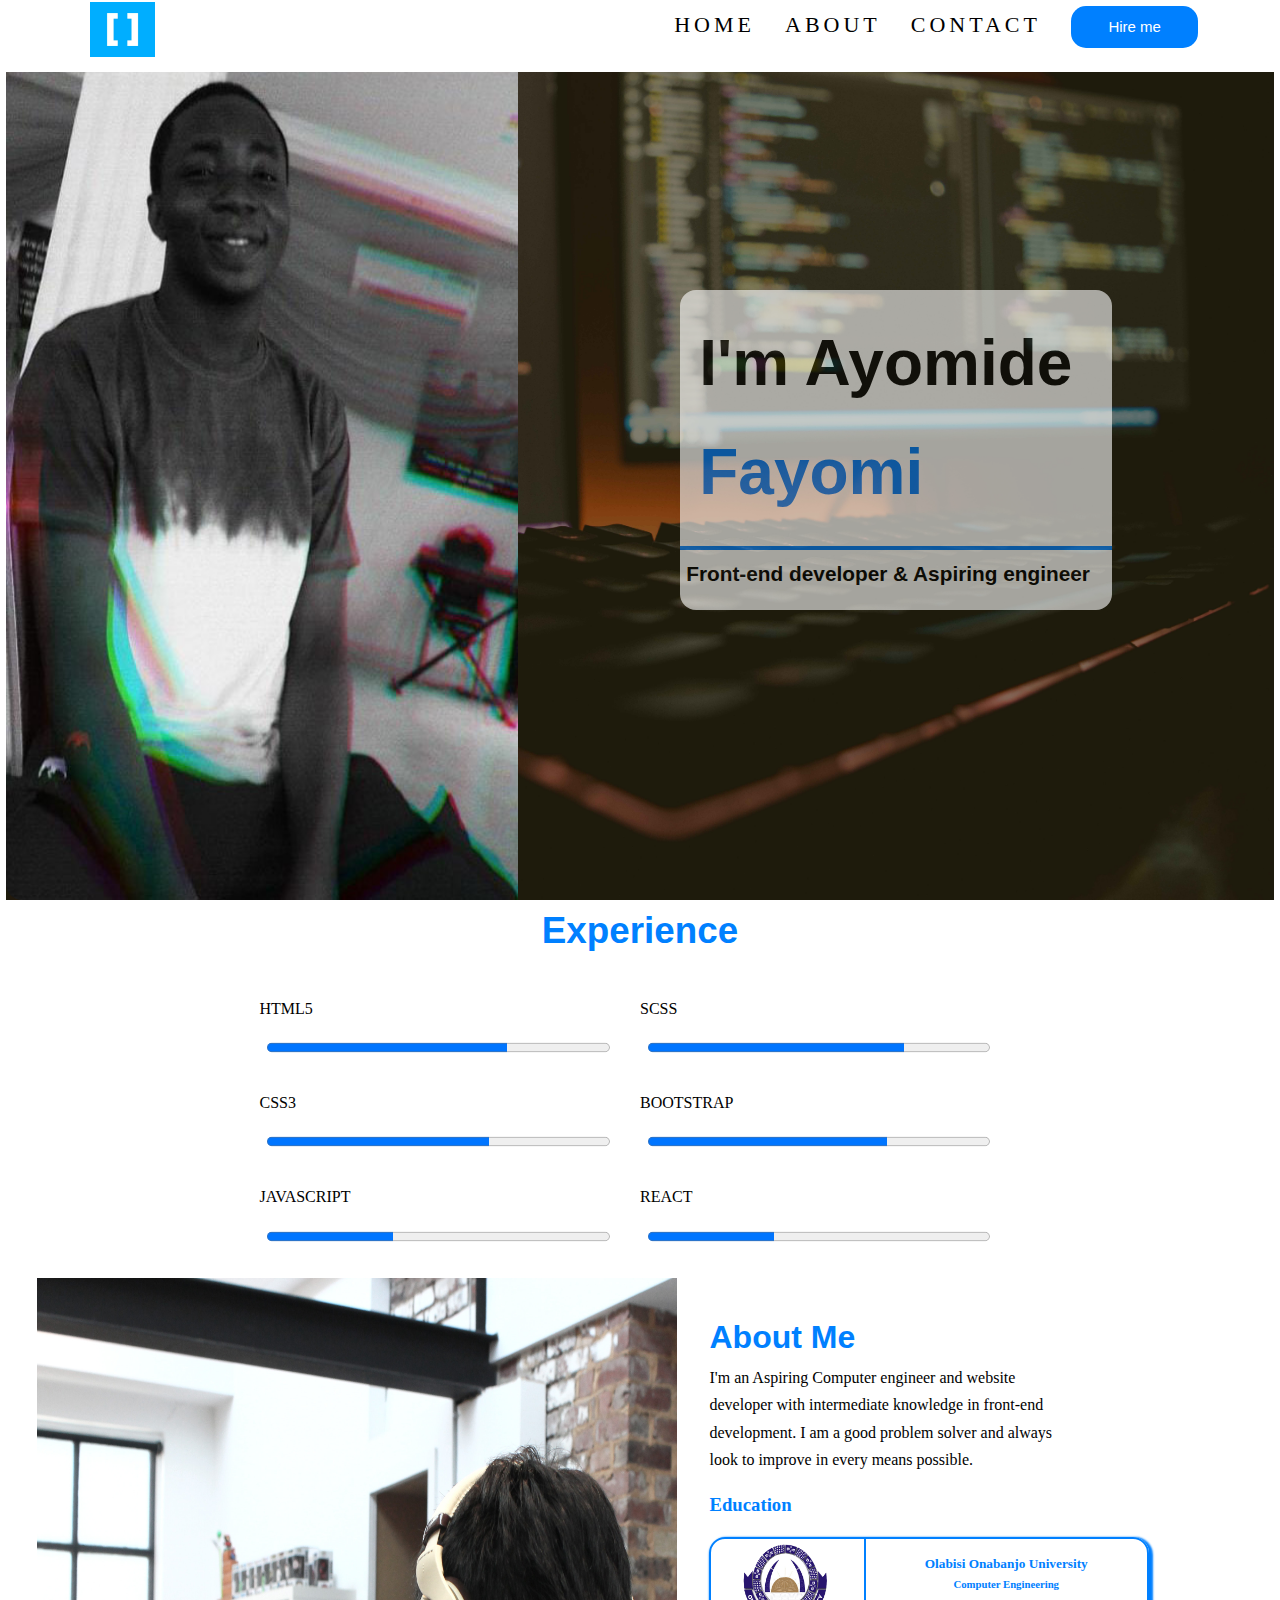
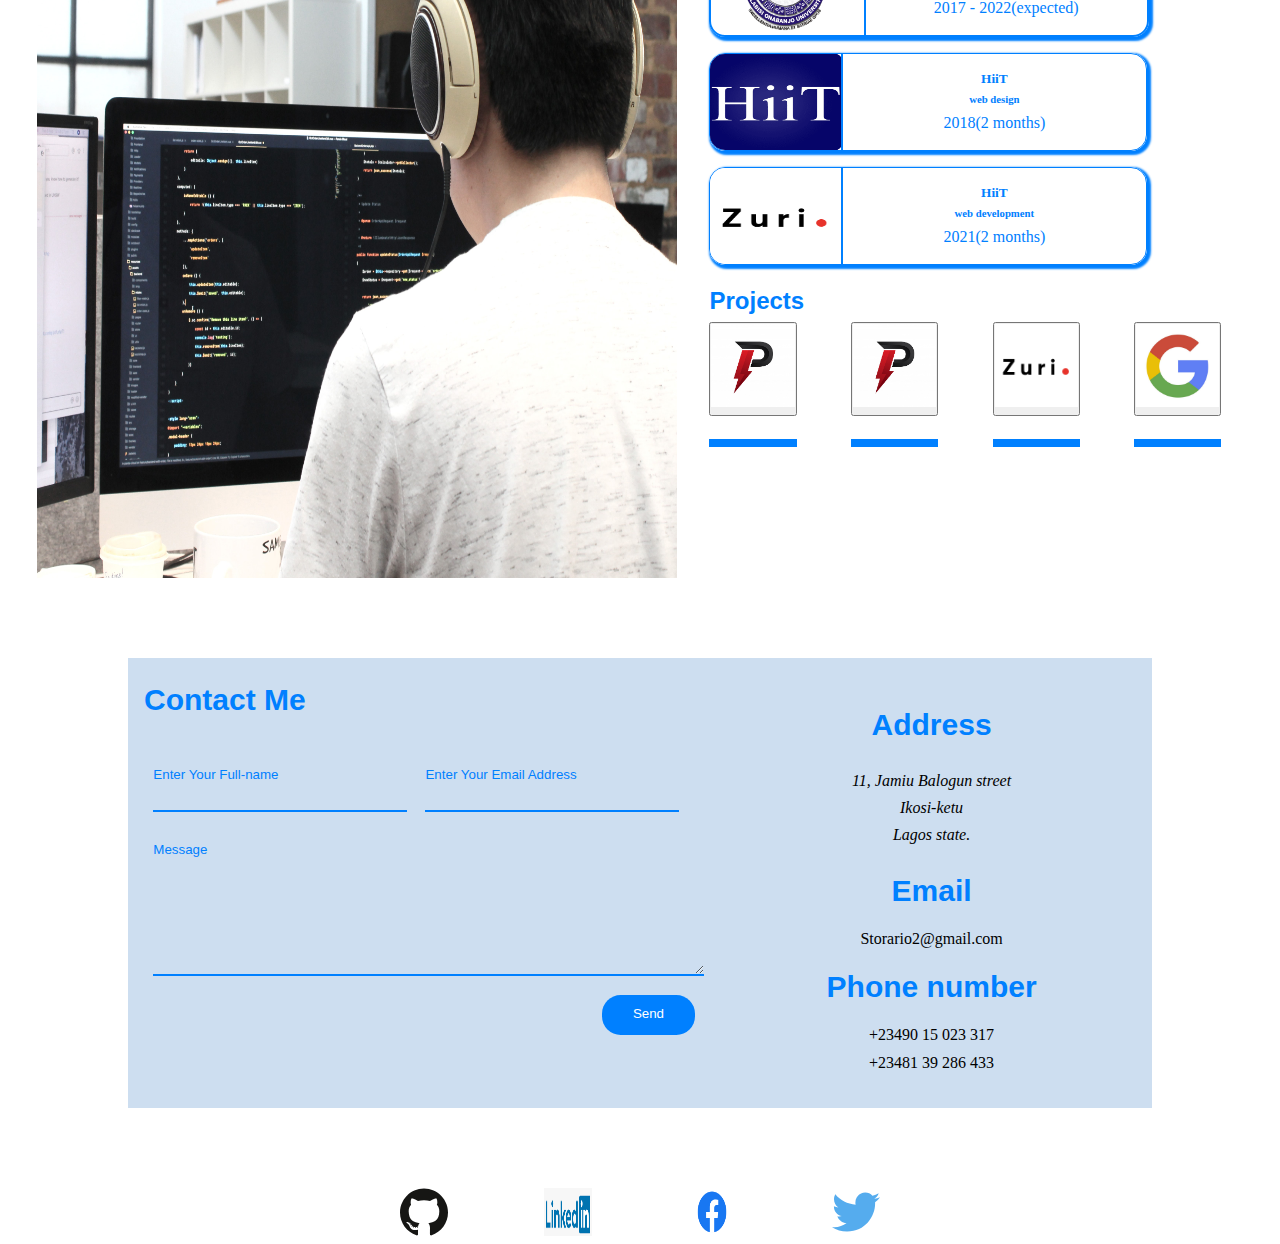
<file: cv/index.html>
<!DOCTYPE html>
<html lang="en">
<head>
    <meta charset="UTF-8">
    <meta http-equiv="X-UA-Compatible" content="IE=edge">
    <meta name="viewport" content="width=device-width, initial-scale=1.0">
    <link rel="stylesheet" href="style.css">

    <title>Ayomide's CV</title>
</head>
<body>
    <header id="nod">
        <div class="logo">
            <img src="img/logo.png" alt="">
        </div>
        <div class="menu-icon-wrapper">
            <div class="menu-icon" onclick="toggleCssMenu(this)">
                <div class="three-line">
                    <span></span>
                    <span></span>
                    <span></span>
                </div>
            </div>
        </div>
        
        <div id="cssmenu">
            
            <ul>
                <li><a href="#home">Home</a></li>
                <li><a href="#abt">About</a></li>
                <li><a href="#con">Contact</a></li>
                <li class="btn"><a href="#"><button>Hire me</button></a></li>
            </ul>
        </div>
    
        </div>
    </header>

    <div  class="container">
        <div class="home" id="home">
            <div class="home-image">
                <img src="img/IMG_20210226_141459_619.jpg" alt="">
            </div>
            <div class="home-texts">
                <h1>I'm Ayomide <span>Fayomi</span> </h1>
                <p>Front-end developer & Aspiring engineer</p>
            </div>
        </div>
        
        <div >
            <h2 class="skills-h2">Experience</h2>
            <div class="skills">
                <div>
                    <ul>
                        <li>HTML5 <progress value="70" max="100"></progress></li>  
                        <li>CSS3 <progress value="65" max="100"></progress></li>  
                        <li>JAVASCRIPT <progress value="37" max="100"></progress></li>  
                    </ul>
                </div>
                <div>
                    <ul>
                        <li>SCSS <progress value="75" max="100" colo></progress></li>  
                       
                        <li>BOOTSTRAP <progress value="70" max="100"></progress></li>  
                        <li id="abt">REACT <progress value="37" max="100"></progress></li>  
                    </ul>
                </div>
            </div>
            
            
        </div >
        <div class="about" >
            <div class="about-img">
                <img src="img/abou.jpg" alt="programmer">
            </div>
            <div class="about-txt">
                <h1 >About Me</h1>
                <p>I'm an Aspiring Computer engineer and website developer with intermediate knowledge in front-end development. 
                    I am a good problem solver and always look to improve in every means possible. 
                </p>
                
                <div class="about-education">
                    <h3>Education</h3>
                    <div class="OOU">
                        <img src="img/OOU.png" alt="oou school logo">
                        <div class="OOU-txt">
                            <h5>Olabisi Onabanjo University</h5>
                            <h6>Computer Engineering</h6>
                            <p>2017 - 2022(expected)</p>
                        </div>
                    </div>
                    <div class="hiit">
                        <img src="img/HiiT-logo.png" alt="HiiT logo">
                        <div class="hiit-txt">
                            <h5>HiiT</h5>
                            <h6>web design</h6>
                            <p>2018(2 months)</p>
                        </div>
                    </div>
                    <div class="hiit">
                        <img src="img/zuri.png" alt="HiiT logo">
                        <div class="hiit-txt">
                            <h5>HiiT</h5>
                            <h6>web development</h6>
                            <p>2021(2 months)</p>
                        </div>
                    </div>
                </div>
                <div class="projects">
                    <h3>Projects</h3>
                    <div class="prjct">
                        <div class="projects-done">
                            <a href="#/"><button type="submit"><img src="img/portfolio.jpg" alt=""></button></a>
                        </div>
                        <div class="projects-done">
                            <a href="#/"><button type="submit"><img src="img/portfolio.jpg" alt=""></button></a>
                        </div>
                        <div class="projects-done">
                            <a href="#/"><button type="submit"><img src="img/zuri.png" alt=""></button></a>
                        </div>
                        <div class="projects-done">
                            <a href="https://chromecodes.github.io/Google-home-page-clone/"><button type="submit"><img src="img/Google.jpg" alt=""></button></a>
                        </div>
                    </div>
                    
                </div>
            </div>
            
        </div>
        <div class="contact">
            <div class="contact-1">
                <h1 id="con">Contact Me</h1>
                <div class="name-form">
                    <div class="full-name-form">
                        <input id="Full-name" class="name form-line" type="text" name="name" placeholder="Enter Your Full-name">
                    </div>
                    
                    <div class="email-form">
                      <input type="text" class="email form-line" name="email"  placeholder="Enter Your Email Address">
                    </div>
                    <div class="message-form">
                        <textarea id="Message" class="message form-line" name="message" rows="3"    placeholder="Message"></textarea>
                    </div>
                </div>
                <a href="#/" target="_blank" rel="noopener noreferrer"></a><button type="submit" class="form-button">Send</button>
            </div>
            
            <div class="contact-2">
                <h1>Address</h1>
                <address>
                    11, Jamiu Balogun street <br>
                    Ikosi-ketu <br>
                    Lagos state.
                </address>
                <h1>Email</h1>
                <p>Storario2@gmail.com</p>
                
                <h1>Phone number</h1>
                <p>+23490 15 023 317</p>
                <p>+23481 39 286 433</p>

                
            </div>

            
        </div>
        <div class="socials">
            <ul>
                <li>
                    
                </li>
                <li>
                    <a href="https://github.com/Chromecodes"><img src="img/github-seeklogo.com.svg" alt="Git account"></a>
                </li>
                <li>
                    <a href="https://www.linkedin.com/in/ayomide-fayomi-88ab56208/"><img src="img/linkedIn.png" alt=""></a>
                </li>
                <li>
                    <a href="https://web.facebook.com/ayomide.ojo.543"><img src="img/Facebook-logo.png" alt=""></a>
                </li>
                <li>
                    <a href="https://twitter.com/Dev_Ayoo"><img src="img/twitter-seeklogo.com.svg" alt=""></a>
                </li>
            </ul>
            
        </div>
    </div>
    <script>
        function toggleCssMenu(icon) {
            var cssmenu = document.getElementById('cssmenu');
            if (icon.className.indexOf('active') == -1) {
                icon.className = 'menu-icon active';
                cssmenu.style.display = "block";
                setTimeout(function(){cssmenu.className = 'active';},0);            
            }
            else {
                icon.className = 'menu-icon';
                cssmenu.className = '';
                setTimeout(function(){cssmenu.style.display = "none";},411); 
            }
        }
    </script>
</body>
</html>
</file>
<file: cv/style.css>
:root {
    --primaryColor: #0080ff;
    --secondaryColor: #ffffff;
}
*{
    margin: 0;
    padding: 0;
    line-height: 1.7em;
    scroll-behavior: smooth;

}
body{
    box-sizing: border-box;
    flex-wrap: wrap;
    position: relative;
}
#nod{
    width: 99.8vw;
    height: 10vh;
    display: flex;
    justify-content: space-between;
    align-items: center;
    position: fixed;
    margin-top:-2vh;
    font-family: Cormorant;
    line-height:1.2;
    background-color: var(--secondaryColor);
    z-index: 1;
}
.logo{
    width: 30%;
    height: 80%;
    margin-left: 7vw;
}
.logo img{
    width: 65px;
    height: 55px;
    margin-top: 1.2vh;
}#cssmenu
{
    width:auto;
    margin-right: 5vw;
    display:block;
    text-align:center;
    font-family:Cormorant;
    line-height:1.2;
}
#cssmenu ul
{
    width:auto;
    display:block;
    font-size:0;
    text-align:center;
    color:#000000;
    border: transparent;
    margin:0; 
    padding:0;
    list-style:none;
    position:relative;
    z-index:999999990;
    border-radius: 3px;
} 

#cssmenu li
{
    display:inline-block;
    position:relative;    
    font-size:0; 
    margin:0;
    padding:0;
}


#cssmenu >ul>li>span, #cssmenu >ul>li>a{   
    font-size:22px;
    color:inherit;
    text-decoration:none;
    padding:    10px 15px; 
    font-weight: 400;
    text-transform:uppercase;
    letter-spacing: 4px;   
    display:block;   
    position:relative;
    transition:all 0.3s;
}
#cssmenu li:hover > span, #cssmenu li:hover > a{
    color: var(--primaryColor);
}
.menu-icon-wrapper {
    display: none;
}
li a button{
    font-size: 15px;
    color: var(--secondaryColor);
    background-color: var(--primaryColor);
    height: 2.8em;
    width: 8.5em;
    cursor: pointer;
    border: none;
    border-radius: 1em;
    transition: 700ms ease;
}
li a button:hover{
    background-color: #ffffff;
    border: .2em solid var(--primaryColor);
    color: var(--primaryColor);
}
.container{
    width: 99.1vw;
    margin: auto;
    flex-wrap: wrap;
}
.home{
    width: 100%;
    height: 100vh;
    background: url(./img/fotis-fotopoulos-DuHKoV44prg-unsplash.svg);
    margin: auto;
    background-size:  cover;
    background-repeat: no-repeat;
    display: flex;
}
.home-image img{
    width: 40vw;
    height: 100vh;
    border-radius: 1em 0em 0em 1em;
}
.home-texts{
    width: 27em;
    height: 20em;
    margin: auto;
    align-items: center;
    background-color: var(--secondaryColor);
    opacity: .6;
    border-radius: 1rem;
}
.home-texts h1{
    font-size: 4em;
    font-family: 'Trebuchet MS', 'Lucida Sans Unicode', 'Lucida Grande', 'Lucida Sans', Arial, sans-serif;
    font-weight: 900;
    padding: .3em;
    border-bottom: 4px solid var(--primaryColor);
}
.home-texts h1 span{
    color: var(--primaryColor);
}
.home-texts p{
    font-size: 1.3em;
    font-family: 'Trebuchet MS', 'Lucida Sans Unicode', 'Lucida Grande', 'Lucida Sans', Arial, sans-serif;
    font-weight: 900;
    padding: .3em;
}

/* Experience section*/
.skills{
    width: 60%;
    margin: auto;
    display: flex;
    justify-content: space-between;
}
.skills div{
    width: 25em;
}
.skills-h2{
    color: var(--primaryColor);
    font-size: 2.3em;
    font-family: 'Gill Sans', 'Gill Sans MT', Calibri, 'Trebuchet MS', sans-serif;
    text-align: center;
}
.skills ul{
    width: 100%;
    margin: auto;
}
.skills ul li{
    list-style: none;
    margin: 2em auto;
    display: flex;
    flex-direction: column;
}

progress[value]{
    width: 90%;
    height: 1.2em;
    margin-top: 1em;
    margin-left: .5em;
    
}

/* about section*/
.about{
    width: 95%;
    height: 100vh;
    display: flex;
    margin: auto;
}
.about-img img{
    width: 50vw;
    height: 100%;
}
.about-txt{
    width: 30%;
    margin: 2em;
}
.about-txt h1{
    font-family: 'Gill Sans', 'Gill Sans MT', Calibri, 'Trebuchet MS', sans-serif;
    color: var(--primaryColor);
}
.about-education{
    width: 40vw;
}
.about-education{
    margin: 1em 0;
    color: var(--primaryColor);
}
.OOU{
    width: 85%;
    height: 6em;
    display: flex;
    border: 2px solid var(--primaryColor);
    border-radius: 1em;
    margin: 1em 0;
    box-shadow: 2px 2px 2px 2px var(--primaryColor);
}
.OOU img{
    width: 35%;
    height: 100%;
    border-right: 2px solid var(--primaryColor);
}
.OOU-txt{
    text-align: center;
    align-self: center;
    margin: auto;
}
.hiit{
    width: 85%;
    height: 6em;
    display: flex;
    border: 1px solid var(--primaryColor);
    border-radius: 1em;
    margin: 1em 0;
    box-shadow: 2px 2px 2px 2px var(--primaryColor);
    overflow: hidden;
}
.hiit img{
    width: 30%;
    height:100%;
    border-right: 2px solid var(--primaryColor);
}
.hiit-txt{
    text-align: center;
    align-self: center;
    margin: auto;
}
.projects{
    width: 40vw;
    display: flex;
    flex-direction: column;
    justify-content: space-between;
}
.projects h3{
    color: var(--primaryColor);
    font-size: 1.5em;
    font-family: 'Gill Sans', 'Gill Sans MT', Calibri, 'Trebuchet MS', sans-serif;
}
.prjct{
    display: flex;
    width: 100%;
    justify-content: space-between;
}
.projects-done{
    width: 17%;
    height: 13vh;
    position: relative;
    border-bottom: 8px solid var(--primaryColor);
    overflow: hidden;
    cursor: pointer; 
}  
.projects-done::after {
    content: '';
    position: absolute;
    top: 100%;
    left: 0;
    height: 100%;
    width: 100%;
    background: var(--primaryColor);
    opacity: 0;
    transition: .5s ease-in-out;
}
.projects-done:hover::after {
    top: 0;
    opacity: 0.6;
}

.projects-done a button img{
    width: 100%;
    height: 100%;
}


/* Contact section*/
.contact{
    width: 80vw;
    height: 50vh;
    margin: 5em auto;
    background-color: #cddef0;
    display: flex;
}
.contact-1{
    width: 50vw;
    height: 100%;
    padding: 1em;
    display: flex;
    flex-direction: column;
}
.contact h1{
    color: var(--primaryColor);
    font-size: 30px;
    font-family: 'Gill Sans', 'Gill Sans MT', Calibri, 'Trebuchet MS', sans-serif;
}
.name-form{
    width: 100%;
    height: 30vh;
}
.form-line{
    height: 8vh;
    margin: 1em .7em;
    caret-color: var(--primaryColor);
    border: none;
    border-bottom: 2px solid var(--primaryColor);
    background-color: transparent;
}
.name{
    width: 46%;
    display: flex;
    float: left;
}
.email{
    width: 46%;
    display: flex;
    float: left;
}
.message{
    width: 100%;
    height: 15vh;
}
.form-button{
    width: 7em;
    height: 3em;
    border: none;
    border-radius: 1.4em;
    background-color: var(--primaryColor);
    color: var(--secondaryColor);
    cursor: pointer;
    align-self: flex-end;
}
.form-button:hover{
    border: 3px solid var(--primaryColor);
    background-color: #cddef0;
    color: var(--primaryColor);
    transition: .5s ease-in-out;
}
input::placeholder, textarea::placeholder{
    color: var(--primaryColor);
    font-family: 'Lucida Sans', 'Lucida Sans Regular', 'Lucida Grande', 'Lucida Sans Unicode', Geneva, Verdana, sans-serif;
}
.contact-2{
    width: 50%;
    height: 100%;
    text-align: center;
    align-items: center;
    display: flex;
    flex-direction: column;
    justify-content: center;
    margin: auto;
}
.contact-2 h1{
    margin: .3em auto;
}
address{
    margin: .5em;
}
.socials{
    width: 99%;
    height: 5vh;
    margin: auto;
    display: flex;
    justify-content: center;
}
.socials ul{
    display: flex;
    justify-content: space-between;
}
.socials ul li{
    list-style: none;
    display: inline-block;
}
.socials ul li a {
    margin: 0 3em;
}
.socials ul li a img{
    width: 3em;
    height: 3em;
}
@media only screen and (max-width: 868px) {
    .navbar {
        position: fixed;
        left: -100%;
        top: 5rem;
        flex-direction: column;
        background-color: var(--secondaryColor);
        width: 100%;
        border-radius: 10px;
        text-align: center;
        transition: 0.3s;
        box-shadow:
            0 10px 27px rgba(0, 0, 0, 0.05);
    }

    ul.active {
        left: 0;
    }

    nav ul li{
        margin: 2.5rem 0;
    }

    .hamburger, .menu-icon-wrapper {
        display: block;
        cursor: pointer;
    }

}


@media only screen and (max-width: 868px) {

.menu-icon {display:inline-block;}

    #cssmenu  {
        width:100%;
        display:none;
        background-color: var(--secondaryColor);
        border:1px solid rgba(0,0,0,0.2);
        box-sizing:border-box;
        z-index:999999990;
        opacity: .9;
        padding: 5em;
    }

    /*--begin mark1--*/

    #cssmenu  {
        position:fixed;top:0;bottom:0;left:0;right:0;height:100%!important;
        right:-100%;
        left:auto; box-shadow:-4px 0 2px rgba(0,0,0,0.3);
        transition:all 411ms cubic-bezier(.7, 0,1,.4);
    }

    #cssmenu.active {
        right:0;
        transition:all 411ms cubic-bezier(.16,.76,.45,1);
    }

    #mcmenu {z-index:1000000004;}
-fixed-bg {background:#000;z-index:1000000000;}
-fixed-bg.showing {display:block;opacity:0;}-fixed-bg.active {opacity:0.4;}
.menu-icon.active {position:fixed;top:12px;right:12px;z-index:1000000006;}

    /*--end mark1--*/

    #cssmenu ul  {
        background-color:transparent;
        transition:all 411ms ease;
        box-sizing:border-box;
        border:none;
        border-radius: 0;
    }

    #cssmenu .mobileHide {
        display:none;
    }

    #cssmenu li {
        text-align:center;
        display:block;
        position:static;
    }

    #cssmenu >ul>li>span, #cssmenu >ul>li>a {       
        font-size:32px;
        margin: 1em 0;
    }
    #cssmenu li:hover span, #cssmenu li:hover a {
        color:var(--primaryColor);
        border: none;
    }
    .home-image{display: none;}
    .home{
        width: 98%;
        margin: auto;
    }
    .home-texts{
        width: 20em;
        height: 28em;
    }
    .skills{
        width: 94%;
        margin: auto;
    }
    .about-img{display: none;}
    .about-txt, .about-education, .projects{width: 95%; margin: auto;}
    .about-education{
        font-size: 18px;
        display: flex;
        flex-direction: column;
        justify-content: center;
    }
    .projects-done{
        height: 11vh;
        width: 8em;
        margin: 2px;
    }
    .socials{
        width: 99%;
    }
    .socials ul li a {
        margin: 1em;
    }
    .contact{
        width: 95%;
        height: 60vh;
        line-height: -1em;
    }
    .contact h1{
        font-size: 20px;
    }
    .name, .email{
        width: 80%;
    }
    .message{
        width: 90%;
        height: 5vh;
    }
    .form-button{margin-top: 2em;}
}
/*----------- menu-icon ----------------*/
.menu-icon-wrapper {
    padding:5px;
    text-align:right;
}
.menu-icon {
    padding:5px;
    cursor: pointer;
    outline: none;
    background-color:var(--secondaryColor);
    border:1px solid transparent;
    border-radius:3px;
    transition: all 0.25s ease-out;
    user-select:none;
    box-sizing:content-box;
    font-size:0;
    position:relative;
}

.menu-icon.active{
    background-color:var(--primaryColor);
}
.three-line{
  width: 22px;
  height: 20px;
  position: relative;
  display: inline-block;
  font-size: 0;
}
.three-line span{
  background-color: var(--primaryColor);
  position: absolute;
  border-radius: 2px;
  transition: transform .5s ease-in-out;
  width:100%;
  height: 2px;
  left: 0;
  transform: rotate(0);
}
.three-line span:nth-child(1){
  top:0;
}
.three-line span:nth-child(2){
  top:9px;
  visibility:visible;
}
.three-line span:nth-child(3){
  bottom:0;
}
.menu-icon.active .three-line span:nth-child(1){
  transform: rotate(225deg);
  top: 9px;
}
.menu-icon.active .three-line span:nth-child(2){
  transform: rotate(180deg);
  visibility:hidden;
}
.menu-icon.active .three-line span:nth-child(3){
  transform: rotate(315deg);
  top: 9px;
}
/*End of styles for mobile mode ########*/

@keyframes topItemAnimation{
  from {opacity: 0;  transform:translate3d(0, 10vh, 0);}
  to {opacity: 1; transform:translate3d(0, 0, 0);}
}
#cssmenu li a {animation:none;}
#cssmenu.active li a { animation: topItemAnimation 0.9s cubic-bezier(.16,.84,.44,1) 0.9s backwards;}
#cssmenu.active li:nth-of-type(1) a { animation: topItemAnimation 0.9s cubic-bezier(.16,.84,.44,1) 0.15s backwards;}
#cssmenu.active li:nth-of-type(2) a { animation: topItemAnimation 0.9s cubic-bezier(.16,.84,.44,1) 0.3s backwards;}
#cssmenu.active li:nth-of-type(3) a { animation: topItemAnimation 0.9s cubic-bezier(.16,.84,.44,1) 0.45s backwards;}
#cssmenu.active li:nth-of-type(4) a { animation: topItemAnimation 0.9s cubic-bezier(.16,.84,.44,1) 0.6s backwards;}
#cssmenu.active li:nth-of-type(5) a { animation: topItemAnimation 0.9s cubic-bezier(.16,.84,.44,1) 0.75s backwards;}@media screen and (-ms-high-contrast: active), (-ms-high-contrast: none) { #cssmenu.active li a{animation:none!important;}}
/*--Style the menu-icon--*/
.menu-icon {border-radius:50%;margin-right:12px;}
.menu-icon.active {background-color:transparent;}

#mcmenu .hasdd .top-item:before {
  content: '';
  position: absolute;
  width: 100%;
  top:0; bottom:0; height:auto;background-color: rgba(255,255,255,0.1);
  left: 0;
  visibility: hidden;
  transform: scaleX(0);
  transition: all 0.3s ease-in-out 0s;
}

#mcmenu .hasdd .top-item:hover:before {
  visibility: visible;
  transform: scaleX(1);
}
</file>
